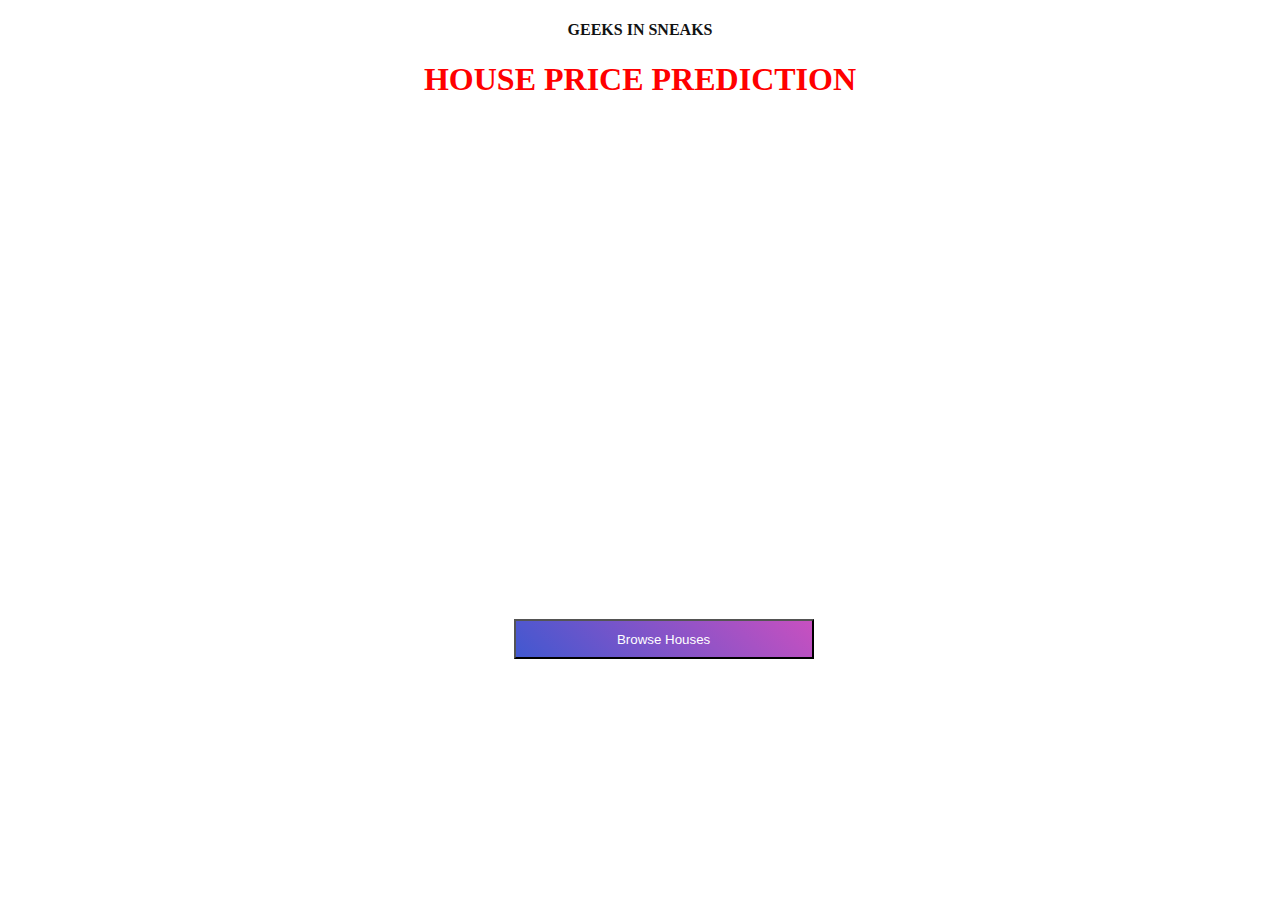
<file: FRONTEND/index.html>
<!DOCTYPE html>
<html lang="en">

    <head>
      <link rel="stylesheet" href="index.css">
        <title>HOUSE PRICE PREDICTION</title>
        <meta name="viewport" charset="UTF-8" content="initial-scale=1.0, width=device-width" />
        <!-- map core --> 
        <script type="text/javascript" src="https://js.api.here.com/v3/3.1/mapsjs-core.js"></script>
        <!-- map services -->
        <script type="text/javascript" src="https://js.api.here.com/v3/3.1/mapsjs-service.js"></script>
        <!-- source for map ui -->
        <script type="text/javascript" src="https://js.api.here.com/v3/3.1/mapsjs-ui.js"></script>
        <!-- style sheet for map UI -->
        <link rel="stylesheet" type="text/css" href="mapsjs-ui.css"/>
        <!-- source for map events -->
        <script type="text/javascript" src="https://js.api.here.com/v3/3.1/mapsjs-mapevents.js"></script> 
    </head>
    <body bgcolor="white"
            opacity: 5; >
        
        <h4 style="text-align: center; color:rgb(17, 18, 18)">GEEKS IN SNEAKS</h4>
        <h1 style="text-align: center; color:rgb(255, 0, 0)">HOUSE PRICE PREDICTION</h1>
        
        <!-- <h2 style="text-align: center; color: rgb(255, 89, 0);"HERE TECHNOLOGY HACKATHON</h2> -->
        <button name="button" id = "browseHouse"type="button" style="text-align: center; color:white"
        <style>
            
        </style>
        Browse Houses</button>
        <!-- Container to hold map -->
        <div id="mapContainer" style= "align-self: center; width: 100vw; height: 60vh; background-color: #ffffff;"></div> 
        
    </body>
    
    <script>
        // Initialize platform with JS API KEY
        var platform = new H.service.Platform({
            apikey: "RL0DkhHGtkDqW0kULYhV_azrdD_P2GAhiZZ9Z1x4CRA"
        });
        // initializing default layers for the map
        var defaultLayers = platform.createDefaultLayers();
        // rendering map within the container on the page
        var map = new H.Map(
                document.getElementById('mapContainer'),
                defaultLayers.vector.normal.map, // rendering vector map with NORMAL map view.
                {
                    zoom: 11, // Initial zoom level of map
                    center: {lat:28.4506512,  lng: 77.5820091} // Initial center of map
                }); 
                let positionIcon = `<svg xmlns="http://www.w3.org/2000/svg" xmlns:xlink="http://www.w3.org/1999/xlink" version="1.1" width="14px" height="24px" viewBox="-0.5 -0.5 14 24" content="&lt;mxfile host=&quot;app.diagrams.net&quot; modified=&quot;2022-11-24T20:35:29.527Z&quot; agent=&quot;5.0 (Macintosh; Intel Mac OS X 10_15_7) AppleWebKit/537.36 (KHTML, like Gecko) Chrome/107.0.0.0 Safari/537.36&quot; version=&quot;20.6.0&quot; etag=&quot;uTVUNsG_RozAf_g265mP&quot; type=&quot;device&quot;&gt;&lt;diagram id=&quot;Ek1hwoXariDU6xKOjh4u&quot; name=&quot;Page-1&quot;&gt;tZRNU4MwEIZ/DUdngAiVa2nRi6NjZ9RrSraQMbBMGqT117tAgGJ11EN76GyezcfmfTc4LC4Ot5pX+T0KUI7vioPDVo7vR9ch/bfg2IPA83uQaSl65E1gIz/AQtfSWgrYzyYaRGVkNYcpliWkZsa41tjMp+1QzU+teAZnYJNydU5fpDB5T2/8xcTvQGb5cLIXRn2m4MNke5N9zgU2J4itHRZrRNNHxSEG1Wo36NKvS37IjoVpKM1fFvCnRfywCpLoOeXea1Y3L1pdDW68c1XbG9tqzXGQQMmSouXeaHwbRbgmIqQmySWWNN5j3fJlbgpFQ4/CCrQswICm8Zanb1ss4XFiywplaTp7gqUTrIjQHu1h8eilO54bo0Ld1cOSZBWFIWV2UqkZTxK3XWGvBNrA4UexvNECal1AKkofaYpdwCJro21bb2G3aKYmGFo0P/XfMm7bLht3npyhwJrzH6PY70bRNvQsOq9yXrVQYL1VsB55k0sDm4qnbbKhBzt37BupGf3OzPe/iF9i1yGZ5kKSwF88SZILeRK6l/KEhtPD7HInXze2/gQ=&lt;/diagram&gt;&lt;/mxfile&gt;"><defs/><g><path d="M 2 17 L 12 17" fill="none" stroke="#ffd966" stroke-width="4" stroke-miterlimit="10" transform="rotate(90,7,17)" pointer-events="all"/><ellipse cx="7" cy="6" rx="5" ry="5" fill="none" stroke="#ff3333" stroke-width="2" pointer-events="all"/><ellipse cx="7" cy="6" rx="3" ry="3" fill="none" stroke="#ff3333" stroke-width="2" pointer-events="all"/></g></svg>`
function getBrowserPosition(){

    if(navigator.geolocation) {
            navigator.geolocation.getCurrentPosition(position => {
                // console.log(position.coords);
                let browserPosition = {lat:position.coords.latitude, lng:position.coords.longitude};
                let posIcon = new H.map.Icon(positionIcon); // creating an Icon object
                let marker = new H.map.Marker(browserPosition,{icon:posIcon}); // adding the icon to the marker
                map.addObject(marker);
            });
        } else {
            alert("Geolocation is not supported by this browser!");
    }
};
getBrowserPosition();
        
        // creating default UI for map
        var ui = H.ui.UI.createDefault(map, defaultLayers);
        // initialize basic map events 
        var mapEvents = new H.mapevents.MapEvents(map);
        // Initialize for map behaviour on events
        var behavior = new H.mapevents.Behavior(mapEvents);
    </script>
</html>
</file>
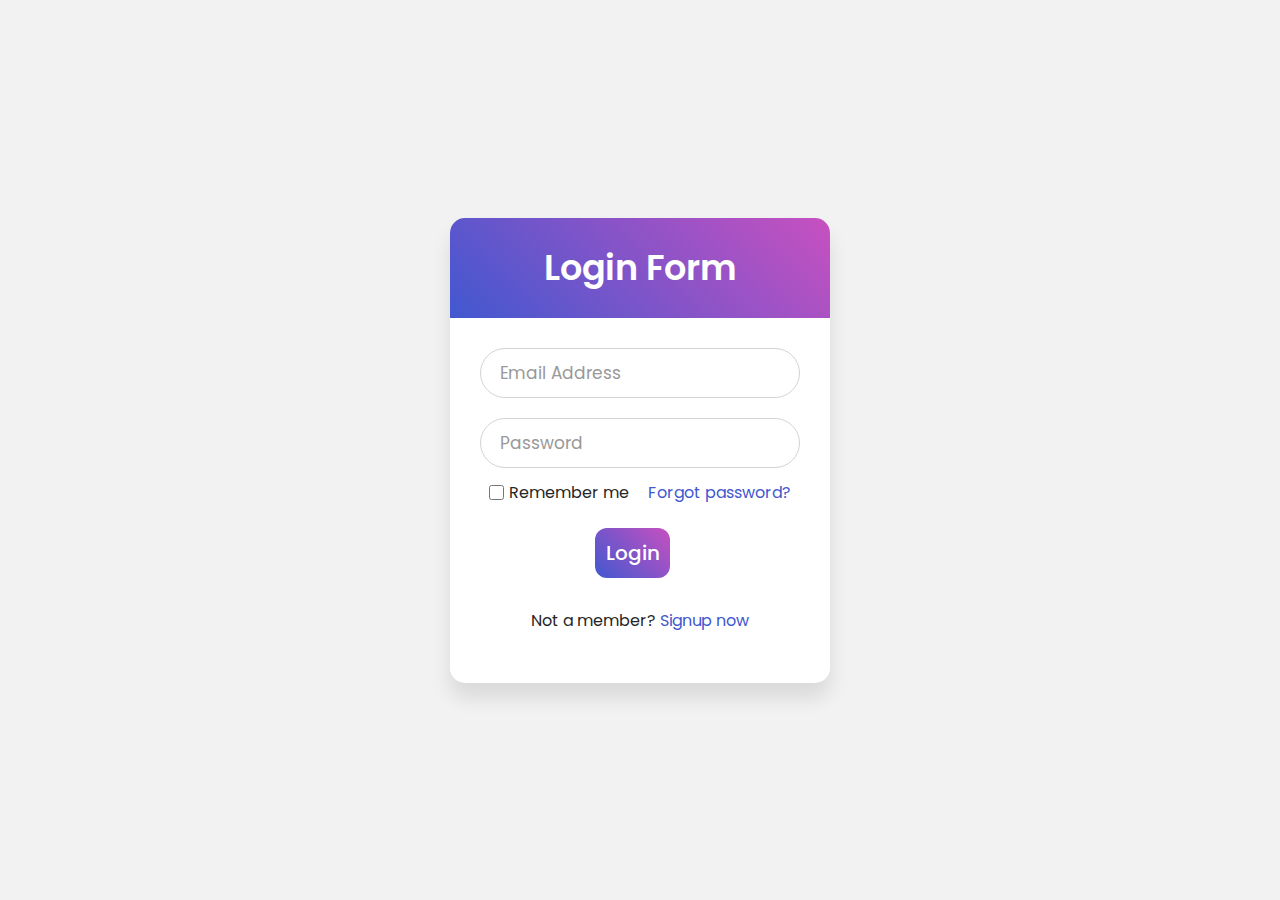
<file: FRONTEND/login-page.html>
<!DOCTYPE html>
<html lang="en" dir="ltr">
   <head>
      <meta charset="utf-8">
      <title>Login Form Design | CodeLab</title>
      <link rel="stylesheet" href="login-page.css">
   </head>
   <body>
      <div class="wrapper"> 
         <div class="title">
            Login Form
         </div>
         <form action="#">
            <div class="field">
               <input type="text" required>
               <label>Email Address</label>
            </div>
            <div class="field">
               <input type="password" required>
               <label>Password</label>
            </div>
            <div class="content">
               <div class="checkbox">
                  <input type="checkbox" id="remember-me">
                  <label for="remember-me">Remember me</label>
               </div>
               <div class="pass-link">
                  <a href="#">Forgot password?</a>
               </div>
            </div>
            <div class="field">

               <button
                  id = "login1"
                  onclick="document.location = 'index.html'">
                  Login
               </button>
               <!-- <input type="submit" value="Login" onclick = function()>
               <script>
                function myFunction() {
                  location.replace("C:/HERE_TECH/FRONTEND/index.html")
                }
                </script> -->
            </div>
            <div class="signup-link">
               Not a member? <a href="#">Signup now</a>
            </div>
         </form>
      </div>
   </body>
</html>
</file>
<file: FRONTEND/index.css>
#browseHouse{
    position: relative;
    left: 40%;
    bottom: -500px;
    height: 40px;
    width: 300px;
    background: linear-gradient(-135deg, #c850c0, #4158d0);
}
</file>
<file: FRONTEND/mapsjs-ui.css>
/*
 * Explanation why the layout looks so complicated:
 * The UI container needs a position (absolute or relative) to prevent z-index issues (DomMarker on top of UI)
 * Therefore it has these additional styles:
 *    position: absolute;
 *    width: 100%;
 *    height: 100%;
 * To prevent that the UI container captures all events the container is displaced by
 *   left: 100%;
 * To neutralize the displacement for the UI elements within the UI container the following adjustments are needed:
 *  - InfoBubble (.H_ib):            left: -100%;
 *  - left anchor (.H_l_left):       margin-left: -100%;
 *  - center anchor (.H_l_center):   left: -50%;            (was left: 50%)
 *  - right anchor (.H_l_right):     right: 100%;           (was right: 0)
 *                                        margin-left: -100%;
 */

.H_ui {
  font-size: 10px;
  font-family: "Lucida Grande", Arial, Helvetica, sans-serif;
  -moz-user-select: none;
  -khtml-user-select: none;
  -webkit-user-select: none;
  -o-user-select: none;
  -ms-user-select: none;
  /* position ui on top of imprint to make both clickable */
  z-index: 2;
  position: absolute;
  width: 50%;
  height: 100%;
  left: 100%;
}
.H_ui * {
  /* normalize in case some other normalization CSS likes things differently */
  box-sizing: content-box;
  -moz-box-sizing: content-box;
}
.H_noevs {
  pointer-events: none;
}

/*
 * Layout
 */
.H_l_left {
  position: absolute;
  left: 16px;
  margin-left: -100%;
}
.H_l_center {
  position: absolute;
  left: -50%;
}
.H_l_right {
  position: absolute;
  right: calc(100% + 16px);
  margin-left: -100%;
}
.H_l_top {
  top: 16px;
}
.H_l_middle {
  top: 50%;
}
.H_l_bottom {
  bottom: 16px;
}

/* Fix MAPSJS-579 for modern browsers */
[class^=H_l_] {
    pointer-events: none;
}
.H_ctl {
    /* hack for IE9-10, auto doesn't work for them */
    pointer-events: visiblePainted;
    pointer-events: auto;
}

.H_l_horizontal .H_ctl {
  float: left;
}

.H_l_anchor {
  clear: both;
  float: right;
}

.H_l_vertical .H_ctl {
  clear: both;
}

.H_l_right .H_l_vertical .H_ctl {
  float: right;
}

.H_l_right.H_l_middle.H_l_vertical .H_ctl{
  float: right;
}

/**
 *  Element styles
 */

.H_ctl {
  margin: .8em;
  position: relative;
  -ms-touch-action: none;
}

.H_btn {
  cursor: pointer;
}

.H_grp .H_btn,
.H_rdo_buttons .H_btn {
    box-shadow: none;
}
.H_grp .H_btn.H_active,
.H_rdo_buttons .H_btn.H_active {
  background: none;
}

.H_btn {
  box-shadow: 0em 0 0.4em 0 rgba(15, 22, 33, 0.6);
  border-radius: 0.5em;
  width: 4em;
  height: 4em;
  background: #fff;
}

.H_disabled,
.H_disabled:hover {
  cursor: default;
}

.H_rdo_title {
  font-size: 14px;
  height: 40px;
  line-height: 40px;
  background-color: #575B63;
  color: #fff;
  padding-left: 16px;
  padding-right: 16px;
  border-radius: 5px 5px 0 0;
  margin-bottom: 8px;
  cursor: default;
}

.H_ui[dir=rtl] .H_rdo_title {
  text-align: right;
}

.H_rdo ul {
  list-style: none;
  margin: 0 auto;
  padding: 0;
}

/**
 *   Base Elements
 */
.H_ctl.H_grp {
  background: #fff;
  box-shadow: 0em 0 0.4em 0 rgba(15, 22, 33, 0.6);
  border-radius: 0.5em;
}
/* Button divider */
.H_zoom .H_el {
  position: relative;
}
.H_l_vertical .H_zoom .H_el:last-child::after,
.H_l_horizontal .H_zoom .H_el:last-child::after {
  content: none;
}

.H_l_vertical .H_zoom .H_el {
  margin-bottom: 0.1em;
}
.H_l_vertical .H_zoom .H_el:last-child {
  margin-bottom: 0;
}
.H_l_vertical .H_zoom .H_el::after {
  content: "";
  position: absolute;
  width: 2.6em;
  height: 0.1em;
  bottom: -0.1em;
  left: 0.7em;
  background: rgba(15, 22, 33, 0.1);
}

.H_l_horizontal .H_zoom .H_el {
  margin-right: 0.1em;
}
.H_l_horizontal .H_zoom .H_el:last-child {
  margin-right: 0;
}
.H_l_horizontal .H_zoom .H_el::after {
  content: "";
  position: absolute;
  width: 0.1em;
  height: 2.6em;
  top: 0.7em;
  right: -0.1em;
  background: rgba(15, 22, 33, 0.1);
}
/* End: Button divider */
.H_l_horizontal .H_grp .H_btn,
.H_l_vertical .H_ctl {
  float: left;
}


/** Menu panel */
.H_overlay {
  font-size: 14px;
  color: rgba(15, 22, 33, 0.6);
  box-shadow: 0px 0 4px 0 rgba(15, 22, 33, 0.6);
  border-radius: 5px;
  position: absolute;
  min-width: 200px;
  background: #fff;
  display: none;
  z-index: 100;
  padding-bottom: 4px;
}

.H_overlay .H_separator {
  content: "";
  position: relative;
  display: block;
  margin: 8px 16px 8px 16px;
  height: 1px;
  background: rgba(15, 22, 33, 0.1);
}

.H_overlay .H_btn,
.H_overlay .H_rdo li {
  width: 184px;
  height: 24px;
  line-height: 24px;
  padding: 8px 16px;
}
.H_overlay .H_btn{
  border-radius: 0px;
}

.H_overlay .H_btn:hover,
.H_overlay .H_rdo li:hover {
  color: rgba(15, 22, 33, 0.8);
}

.H_overlay .H_btn.H_disabled,
.H_overlay .H_rdo.H_disabled li,
.H_overlay .H_btn.H_disabled:hover,
.H_overlay .H_rdo.H_disabled li:hover {
  color: rgba(15, 22, 33, 0.2);
}

.H_overlay .H_btn.H_active,
.H_overlay .H_rdo.H_active li,
.H_overlay .H_btn.H_active:hover,
.H_overlay .H_rdo.H_active li:hover {
  color: #0F1621;
}

.H_overlay>*:last-child {
  clear: both;
}
.H_overlay>.H_btn {
  white-space: nowrap;
}

.H_overlay.H_open {
  display: block;
}

.H_overlay::before, .H_overlay::after {
  content: " ";
  width: 0;
  height: 0;
  border-style: solid;
  position: absolute;
}
.H_overlay.H_left::before {
  border-width: 10px 10px 10px 0;
  border-color: transparent rgba(15, 22, 33, 0.2) transparent transparent;
  left: -12px;
}
.H_overlay.H_left::after {
  border-width: 10px 10px 10px 0;
  border-color: transparent #fff transparent transparent;
  left: -10px;
}
.H_overlay.H_top.H_left::after {
  border-color: transparent #575B63 transparent transparent;
}

.H_overlay.H_right::before {
  border-width: 10px 0 10px 10px;
  border-color: transparent transparent transparent rgba(15, 22, 33, 0.2);
  left: calc(100% + 1px);
}
.H_overlay.H_right::after {
  border-width: 10px 0 10px 10px;
  border-color: transparent transparent transparent #fff;
  left: 100%;
}
.H_overlay.H_top.H_right::after {
  border-color: transparent transparent transparent #575B63;
}

.H_overlay.H_top::before,
.H_overlay.H_top::after {
  top: 10px;
}
.H_overlay.H_bottom::before,
.H_overlay.H_bottom::after {
  bottom: 10px;
}
.H_overlay.H_middle::before,
.H_overlay.H_middle::after {
  top: 50%;
  margin-top: -10px;
}

.H_overlay.H_top.H_center::before {
  border-width: 0 10px 10px 10px;
  border-color: transparent transparent rgba(15, 22, 33, 0.2) transparent;
  top: -11px;
  left: 50%;
  margin-left: -10px;
}
.H_overlay.H_top.H_center::after {
  border-width: 0 10px 10px 10px;
  border-color: transparent transparent #575B63 transparent;
  top: -10px;
  left: 50%;
  margin-left: -10px;
}

.H_overlay.H_bottom.H_center::before {
  border-width: 10px 10px 0 10px;
  border-color: rgba(15, 22, 33, 0.2) transparent transparent transparent;
  bottom: -11px;
  left: 50%;
  margin-left: -10px;
}
.H_overlay.H_bottom.H_center::after {
  border-width: 10px 10px 0 10px;
  border-color: #fff transparent transparent transparent;
  bottom: -10px;
  left: 50%;
  margin-left: -10px;
}


/** InfoBubble */
.H_ib {
  position: absolute;
  left: .91em;
  left: -100%;
}
.H_ib_tail {
  position: absolute;
  width: 20px;
  height: 10px;
  margin: -10px -10px;
}

.H_ib_tail::before{
  bottom: -1px;
  border-width: 10px;
  position: absolute;
  display: block;
  content: "";
  border-color: transparent;
  border-style: solid;
  right: 0px;
}

.H_ib_tail::after{
  bottom: 0;
  position: absolute;
  display: block;
  content: "";
  border-color: white;
  border-style: solid;
  border-width: 10px;
}

.H_ib.H_ib_top .H_ib_tail::after {
  border-width: 10px 10px 0px 10px;
  border-color: white transparent;
}

.H_ib.H_ib_top .H_ib_tail::before {
  border-top-color: rgba(15, 22, 33, 0.2);
  border-bottom-width: 0px;
}

.H_ib_notail .H_ib_tail {
  display: none;
}
.H_ib_body {
  background: white;
  position: absolute;
  bottom: .5em;
  padding: 0;
  right: 0px;
  border-radius: 5px;
  margin-right: -3em;
  box-shadow: 0px 0 4px 0 rgba(15, 22, 33, 0.6);
  margin-bottom: 0.5em;
}

.H_ib_close {
  font-size: .6em;
  position: absolute;
  right: 12px;
  width: 12px;
  height: 12px;
  cursor: pointer;
  top: 12px;
  z-index: 1;
  background: none;
  box-shadow: none;
}

.H_ui[dir=rtl] .H_ib_close {
  left: 12px;
  right: auto;
}

.H_ib_close svg.H_icon {
    top: 0;
    transform: none;
    width: auto;
    height: auto;
}

.H_ib_noclose .H_ib_close {
  display: none;
}
.H_ib_noclose .H_ib_body {
  padding: 0 0 0 0;
}

.H_ib_content {
  min-width: 6em;
  font: 14px "Lucida Grande", Arial, Helvetica, sans-serif;
  line-height: 24px;
  margin: 16px 28px 20px 16px;
  color: rgba(15,22,33,.8);
  user-select: text;
  -moz-user-select: text;
  -khtml-user-select: text;
  -webkit-user-select: text;
  -o-user-select: text;
  -ms-user-select: text;
}

.H_ui[dir=rtl] .H_ib_content {
  margin: 16px 16px 20px 28px;
}


/*##################################################  SLIDER  ########################################################*/

.H_l_horizontal .H_zoom_slider {
  min-width: 262px;
}
.H_slider {
  cursor: pointer;
}
.H_l_horizontal.H_slider {
  float: left;
  height: 4em;
  width: auto;
  padding: 0 1em;
}

.H_slider .H_slider_track {
  width: 0.4em;
  height: 100%;
}

.H_l_horizontal.H_slider .H_slider_track {
  height: 0.4em;
  width: 100%;
}

.H_l_horizontal.H_slider .H_slider_cont {
  height: 100%;
}

.H_l_horizontal.H_slider .H_slider_knob_cont {
  margin-top: -0.4em;
}

.H_slider {
  background-color: #fff;
  padding: 1em 0em;
  width: 4em;
}


.H_slider .H_slider_cont {
  position: relative;
}

.H_slider .H_slider_knob_cont,
.H_slider .H_slider_knob_halo {
  width: 1.8em;
  height: 1.8em;
  margin-left: 0em;
  border-radius:9em;
}


.H_slider .H_slider_knob {
  width: 1.2em;
  height: 1.2em;
  background-color: white;
  border-radius:9em;
  -webkit-transform: translate(-50%,-50%);
  -ms-transform: translate(-50%,-50%);
  transform: translate(-50%,-50%);
  top: 50%;
  left: 50%;
  box-shadow: 0em 0 0.5em 0 rgba(15, 22, 33, 0.6);
  position: absolute;
}

.H_slider:hover .H_slider_knob {
  box-shadow: 0em 0 0.5em 0 rgba(15, 22, 33, 0.8);
}
.H_slider.H_disabled .H_slider_knob {
  box-shadow: 0em 0 0.5em 0 rgba(15, 22, 33, 0.2);
}
.H_slider.H_slider_active .H_slider_knob {
  box-shadow: 0em 0 0.5em 0 rgba(15, 22, 33, 1);
}

.H_slider:hover .H_slider_track {
  background-color: rgba(15, 22, 33, 0.8);
}

.H_disabled .H_slider_track {
  background-color: rgba(15, 22, 33, 0.2);
}
.H_slider:hover .H_slider_track_active {
  background-color: rgba(0, 182, 178, 0.8);
}
.H_disabled .H_slider_track_active {
  background-color: rgba(0, 182, 178, 0.2);
}
.H_slider.H_slider_active .H_slider_track {
  background-color: rgba(15, 22, 33, 1.0);
}
.H_slider.H_slider_active .H_slider_track_active {
  background-color: rgba(0, 182, 178, 1.0);
}

.H_slider .H_slider_track,
.H_slider .H_slider_knob_cont{
  position:relative;
  top: 50%;
  left: 50%;
  -webkit-transform: translate(-50%,-50%);
  -ms-transform: translate(-50%,-50%);
  transform: translate(-50%,-50%);
}

.H_slider .H_slider_track {
  background-color: rgba(15, 22, 33, 0.6);
  overflow: hidden;
}
.H_slider .H_slider_track_active {
  background-color: #00B6B2;
  position: absolute;
  transform: translate(-50%,0%);
}

.H_slider.H_disabled .H_slider_track {
  background-color: rgba(15, 22, 33, 0.2);
}
.H_slider.H_disabled .H_slider_track_active {
  background-color: #bae2e3;
}

.H_slider.H_l_horizontal .H_slider_track_active {
  transform: translate(-200%, -50%);
}

.H_slider.H_disabled {
  cursor: default;
}

/*###############################################  CONTEXT MENU  #####################################################*/
.H_context_menu {
  font-size: 14px;
  min-width: 158px;
  max-width: 40%;
  box-shadow: 0em 0 0.4em 0 rgba(15, 22, 33, 0.6);
  position: absolute;
  left: -100%;
  top: 0;
  color: rgba(15, 22, 33, 0.6);
  background-color: #fff;
  -moz-border-radius: 5px;
  -webkit-border-radius: 5px;
  -o-border-radius: 5px;
  border-radius: 5px;
  padding: 16px 16px 4px 16px;
  -moz-user-select: initial;
  -khtml-user-select: initial;
  -webkit-user-select: initial;
  -o-user-select: initial;
  -ms-user-select: initial;
  z-index: 200;
}

.H_context_menu_closed {
    display: none;
}

.H_context_menu_item {
  text-overflow: ellipsis;
  overflow: hidden;
  line-height: 24px;
  margin-bottom: 16px;
  outline: none;
}

.H_context_menu_item.clickable:hover {
  color: rgba(15, 22, 33, 0.8);
  cursor: pointer;
}
.H_context_menu_item.disabled:hover,
.H_context_menu_item.disabled {
    background: transparent !important;
    color: rgba(15, 22, 33, 0.2);
    cursor: default !important;

    -moz-user-select: none;
    -khtml-user-select: none;
    -webkit-user-select: none;
    -o-user-select: none;
    -ms-user-select: none;
}
.H_context_menu_item_separator {
    height: 0;
    border-top: 1px solid rgba(15, 22, 33, 0.1);
    padding-bottom: 16px;
    line-height: 0;
    font-size: 0;
}


/*#################################################  SCALE BAR  ######################################################*/
.H_scalebar {
  margin-top: 36px;
  box-shadow: none;
  display: flex;
  align-items: center;
  text-shadow:
    -1px -1px 0 rgba(255, 255, 255, 0.7),
    1px -1px 0 rgba(255, 255, 255, 0.7),
    -1px 1px 0 rgba(255, 255, 255, 0.7),
    1px 1px 0 rgba(255, 255, 255, 0.7);
}


/*###################################  DISTANCE MEASUREMENT AND TRAFFIC INCIDENTS ####################################*/

.H_tib_content {
  width: 25em;
  position: relative;
  margin: -16px -28px -20px -16px;
}

[dir="rtl"] .H_tib_content {
  margin: -16px -16px -20px -28px;
}

.H_tib .H_tib_desc { padding: 0px 16px 20px 16px }
.H_tib .H_tib_time {color: rgba(15,22,33,.4);margin-top: 0.8em;}
.H_tib_right { float:right; }

.H_tib .H_btn > svg.H_icon {
  fill: rgba(255,255,255, .6);
}

.H_tib .H_btn:hover > svg.H_icon {
  fill: white;
}

.H_dm_label {
  font: 12px "Lucida Grande", Arial, Helvetica, sans-serif;
  color: black;
  text-shadow: 1px 1px .5px #FFF, 1px -1px .5px #FFF, -1px 1px .5px #FFF, -1px -1px .5px #FFF;
  white-space: nowrap;
  margin-left: 12px;
  margin-top: -7px;
  /* This will not work on IE9, but it is accepted! */
  pointer-events: none;
}


/*###################################################  ICON  #########################################################*/
svg.H_icon {
  display: block;
  position: relative;
  top: 50%;
  transform: translateY(-50%);
  margin:auto;
  width: 24px;
  height: 24px;
  fill: rgba(15, 22, 33, 0.6);
}
svg.H_icon .H_icon_stroke {
  stroke: rgba(15, 22, 33, 0.6);
  fill: none;
}
.H_btn:hover > svg.H_icon {
  fill: rgba(15, 22, 33, 0.8);
}
.H_btn:hover > svg.H_icon .H_icon_stroke {
  stroke: rgba(15, 22, 33, 0.8);
}
.H_btn.H_active {
  background-color: #CFD0D3;
}
.H_rdo .H_btn.H_active {
  background: none;
}

.H_active > svg.H_icon,
.H_active:hover > svg.H_icon {
  fill: #0F1621 !important;
}
.H_active > svg.H_icon .H_icon_stroke,
.H_active:hover > svg.H_icon .H_icon_stroke {
  stroke: #0F1621;
}

.H_disabled svg.H_icon,
.H_disabled:hover svg.H_icon {
  fill: rgba(15, 22, 33, 0.2);
  cursor: default;
}
.H_disabled svg.H_icon .H_icon_stroke,
.H_disabled:hover svg.H_icon .H_icon_stroke {
  stroke: rgba(15, 22, 33, 0.2);
}

/*###############################################  OVERVIEW MAP  #####################################################*/
.H_overview {
  transition: width 0.2s,height 0.2s,margin-top 0.2s, padding 0.2s;
  width: 0em;
  height: 0em;
  overflow: hidden;
  cursor: default;
  position: absolute;
  margin: auto;
  -webkit-box-sizing: border-box;
  -moz-box-sizing: border-box;
  box-sizing: border-box;
  box-shadow: 0em 0 0.4em 0 rgba(15, 22, 33, 0.6);
}

.H_l_vertical .H_overview_active {
    margin: auto 5px;
}

.H_l_horizontal .H_overview_active {
  margin: 5px auto;
}

.H_l_center .H_overview {
  left: -9999px;
  right: -9999px;
}

.H_l_middle .H_overview {
  top: -9999px;
  bottom: -9999px;
}

.H_l_right .H_overview {
  right: 100%;
}

.H_l_left .H_overview {
  left: 100%;
}

.H_l_bottom .H_overview {
  bottom: 0;
}
.H_l_center.H_l_bottom .H_overview {
  bottom: 100%;
}

.H_l_top .H_overview {
  top: 0;
}
.H_l_center.H_l_top .H_overview {
  top: 100%;
}

.H_overview .H_overview_map {
  background-color: rgba(256,256,256,0.6);
  -webkit-box-sizing: border-box;
  -moz-box-sizing: border-box;
  box-sizing: border-box;
  box-shadow: 0em 0 0.4em 0 rgba(15, 22, 33, 0.6);
}


.H_overview_map .H_ui {
  display: none;
}

.H_zoom_lasso {
  position: absolute;
  display: none;
  box-shadow: 0em 0 0.4em 0 rgba(15, 22, 33, 0.6);
  z-index: 100000;
  background-color: rgba(15, 22, 33, 0.2);
}
</file>
<file: FRONTEND/login-page.css>
/* Namha siddham */
@import url('https://fonts.googleapis.com/css?family=Poppins:400,500,600,700&display=swap');
*{
  margin: 0;
  padding: 0;
  box-sizing: border-box;
  font-family: 'Poppins', sans-serif;
}
html,body{
  display: grid;
  height: 100%;
  width: 100%;
  place-items: center;
  background: #f2f2f2;
  /* background: linear-gradient(-135deg, #c850c0, #4158d0); */
}
::selection{
  background: #4158d0;
  color: #fff;
}
.wrapper{
  width: 380px;
  background: #fff;
  border-radius: 15px;
  box-shadow: 0px 15px 20px rgba(0,0,0,0.1);
}
.wrapper .title{
  font-size: 35px;
  font-weight: 600;
  text-align: center;
  line-height: 100px;
  color: #fff;
  user-select: none;
  border-radius: 15px 15px 0 0;
  background: linear-gradient(-135deg, #c850c0, #4158d0);
}
.wrapper form{
  padding: 10px 30px 50px 30px;
}
.wrapper form .field{
  height: 50px;
  width: 100%;
  margin-top: 20px;
  position: relative;
}
.wrapper form .field input{
  height: 100%;
  width: 100%;
  outline: none;
  font-size: 17px;
  padding-left: 20px;
  border: 1px solid lightgrey;
  border-radius: 25px;
  transition: all 0.3s ease;
}
.wrapper form .field input:focus,
form .field input:valid{
  border-color: #4158d0;
}
.wrapper form .field label{
  position: absolute;
  top: 50%;
  left: 20px;
  color: #999999;
  font-weight: 400;
  font-size: 17px;
  pointer-events: none;
  transform: translateY(-50%);
  transition: all 0.3s ease;
}
form .field input:focus ~ label,
form .field input:valid ~ label{
  top: 0%;
  font-size: 16px;
  color: #4158d0;
  background: #fff;
  transform: translateY(-50%);
}
form .content{
  display: flex;
  width: 100%;
  height: 50px;
  font-size: 16px;
  align-items: center;
  justify-content: space-around;
}
form .content .checkbox{
  display: flex;
  align-items: center;
  justify-content: center;
}
form .content input{
  width: 15px;
  height: 15px;
  background: red;
}
form .content label{
  color: #262626;
  user-select: none;
  padding-left: 5px;
}
form .content .pass-link{
  color: "";
}
form .field input[type="submit"]{
  color: #fff;
  border: none;
  padding-left: 0;
  margin-top: -10px;
  font-size: 20px;
  font-weight: 500;
  cursor: pointer;
  background: linear-gradient(-135deg, #c850c0, #4158d0);
  transition: all 0.3s ease;
}
form .field input[type="submit"]:active{
  transform: scale(0.95);
}
form .signup-link{
  color: #262626;
  margin-top: 20px;
  text-align: center;
}
form .pass-link a,
form .signup-link a{
  color: #4158d0;
  text-decoration: none;
}
form .pass-link a:hover,
form .signup-link a:hover{
  text-decoration: underline;
}


#login1{
  color: #fff;
  border: none;
  padding-left: 0;
  margin-top: -10px;
  font-size: 20px;
  font-weight: 500;
  cursor: pointer;
  background: linear-gradient(-135deg, #c850c0, #4158d0);
  transition: all 0.3s ease;
  position: relative;
  border-radius: 12px;
  width: 75px;
  height: 50px;
  left: 36%;
}
</file>
